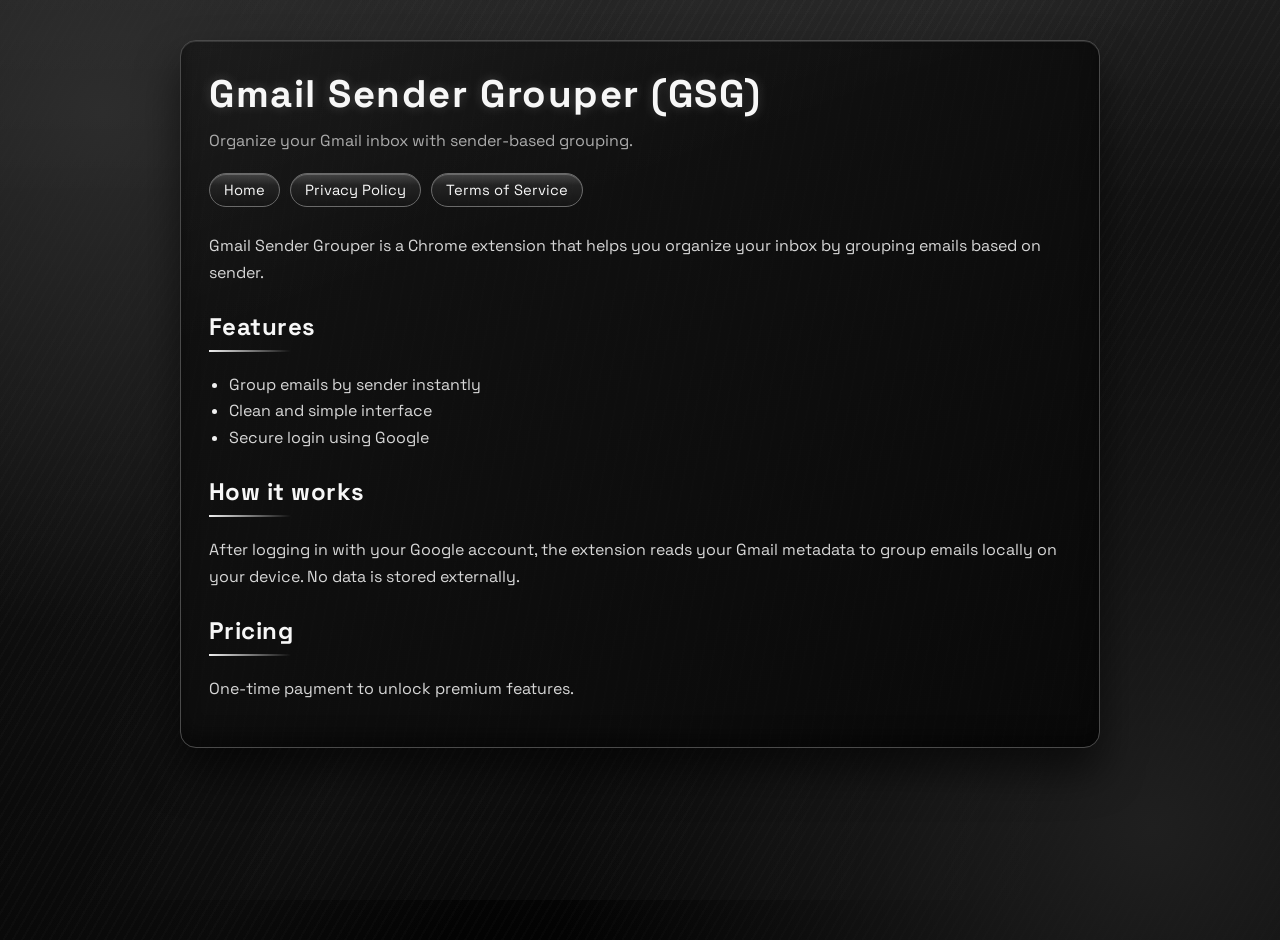
<file: index.html>
<!DOCTYPE html>
<html lang="en">
<head>
  <meta charset="UTF-8">
  <meta name="viewport" content="width=device-width, initial-scale=1.0">
  <title>Gmail Sender Grouper</title>
  <link rel="stylesheet" href="styles.css">
</head>
<body data-theme="classic-BS">
  <main class="container">
    <section class="panel">
      <header class="site-header">
        <h1>Gmail Sender Grouper (GSG)</h1>
        <p>Organize your Gmail inbox with sender-based grouping.</p>
      </header>

      <nav class="nav" aria-label="Main navigation">
        <a href="index.html">Home</a>
        <a href="privacy.html">Privacy Policy</a>
        <a href="terms.html">Terms of Service</a>
      </nav>

      <p>
        Gmail Sender Grouper is a Chrome extension that helps you organize your inbox by grouping emails based on sender.
      </p>

      <h2>Features</h2>
      <ul>
        <li>Group emails by sender instantly</li>
        <li>Clean and simple interface</li>
        <li>Secure login using Google</li>
      </ul>

      <h2>How it works</h2>
      <p>
        After logging in with your Google account, the extension reads your Gmail metadata to group emails locally on your device.
        No data is stored externally.
      </p>

      <h2>Pricing</h2>
      <p>One-time payment to unlock premium features.</p>
    </section>
  </main>
</body>
</html>
</file>
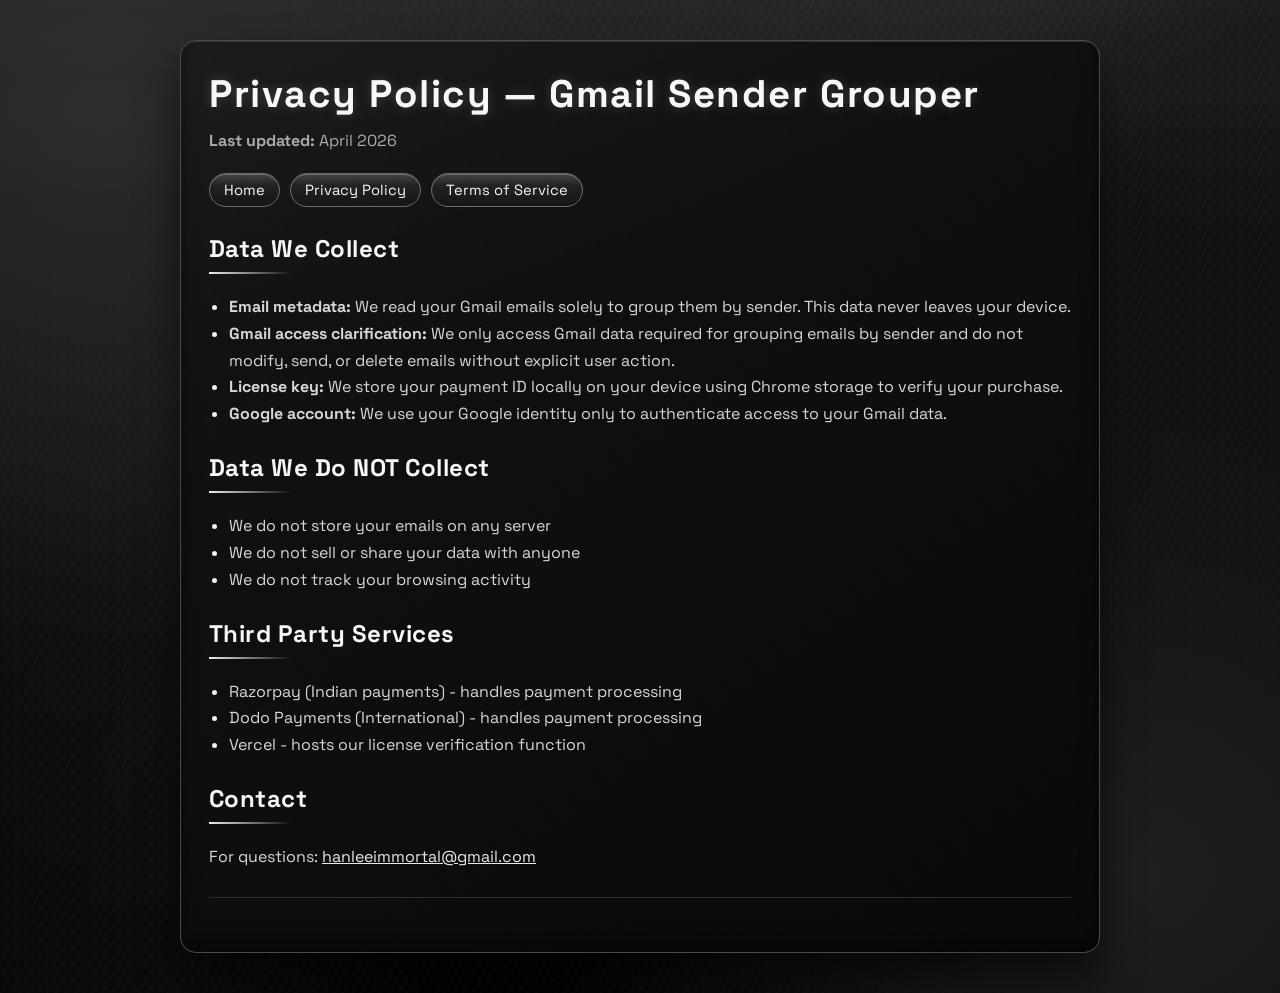
<file: privacy.html>
<!DOCTYPE html>
<html lang="en">
<head>
  <meta charset="UTF-8">
  <title>Privacy Policy — Gmail Sender Grouper</title>
  <meta name="viewport" content="width=device-width, initial-scale=1.0">
  <link rel="stylesheet" href="styles.css">
</head>
<body data-theme="classic-BS">
  <main class="container">
    <section class="panel">
      <header class="site-header">
        <h1>Privacy Policy — Gmail Sender Grouper</h1>
        <p class="muted"><strong>Last updated:</strong> April 2026</p>
      </header>

      <nav class="nav" aria-label="Main navigation">
        <a href="index.html">Home</a>
        <a href="privacy.html">Privacy Policy</a>
        <a href="terms.html">Terms of Service</a>
      </nav>

      <h2>Data We Collect</h2>
      <ul>
        <li><strong>Email metadata:</strong> We read your Gmail emails solely to group them by sender. This data never leaves your device.</li>
        <li><strong>Gmail access clarification:</strong> We only access Gmail data required for grouping emails by sender and do not modify, send, or delete emails without explicit user action.</li>
        <li><strong>License key:</strong> We store your payment ID locally on your device using Chrome storage to verify your purchase.</li>
        <li><strong>Google account:</strong> We use your Google identity only to authenticate access to your Gmail data.</li>
      </ul>

      <h2>Data We Do NOT Collect</h2>
      <ul>
        <li>We do not store your emails on any server</li>
        <li>We do not sell or share your data with anyone</li>
        <li>We do not track your browsing activity</li>
      </ul>

      <h2>Third Party Services</h2>
      <ul>
        <li>Razorpay (Indian payments) - handles payment processing</li>
        <li>Dodo Payments (International) - handles payment processing</li>
        <li>Vercel - hosts our license verification function</li>
      </ul>

      <h2>Contact</h2>
      <p>For questions: <a href="mailto:hanleeimmortal@gmail.com">hanleeimmortal@gmail.com</a></p>

      <hr>
    </section>
  </main>
</body>
</html>
</file>
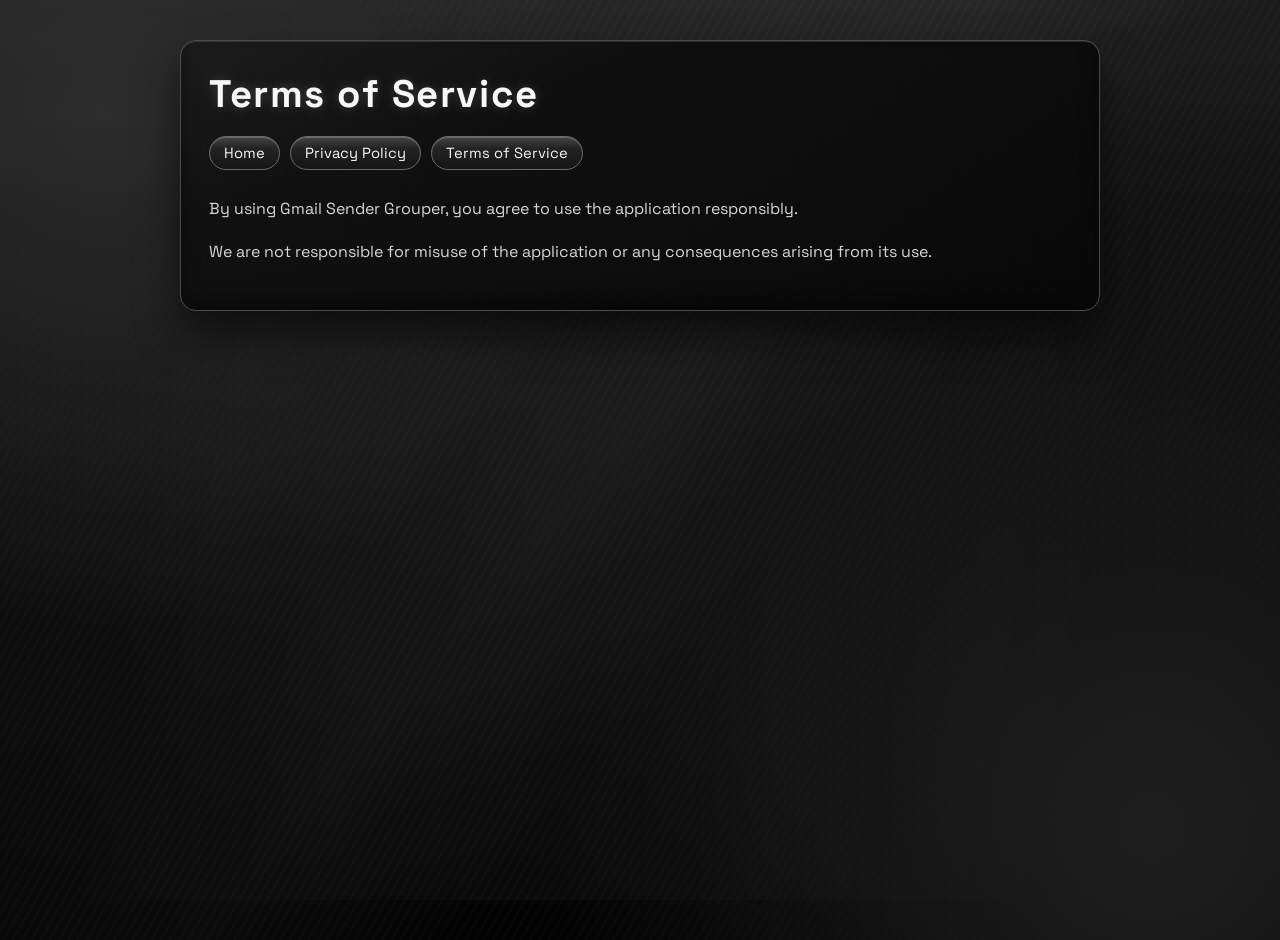
<file: terms.html>
<!DOCTYPE html>
<html lang="en">
<head>
  <meta charset="UTF-8">
  <meta name="viewport" content="width=device-width, initial-scale=1.0">
  <title>Terms of Service</title>
  <link rel="stylesheet" href="styles.css">
</head>
<body data-theme="classic-BS">
  <main class="container">
    <section class="panel">
      <header class="site-header">
        <h1>Terms of Service</h1>
      </header>

      <nav class="nav" aria-label="Main navigation">
        <a href="index.html">Home</a>
        <a href="privacy.html">Privacy Policy</a>
        <a href="terms.html">Terms of Service</a>
      </nav>

      <p>
        By using Gmail Sender Grouper, you agree to use the application responsibly.
      </p>

      <p>
        We are not responsible for misuse of the application or any consequences arising from its use.
      </p>
    </section>
  </main>
</body>
</html>
</file>
<file: styles.css>
/* Theme: classic-BS */

@import url('https://fonts.googleapis.com/css2?family=Space+Grotesk:wght@400;500;700&display=swap');

:root {
  --theme-name: "classic-BS";
  --bg-0: #030303;
  --bg-1: #0e0e0e;
  --bg-2: #171717;
  --panel-0: #131313;
  --panel-1: #090909;
  --silver-0: #f7f7f7;
  --silver-1: #d7d7d7;
  --silver-2: #ababab;
  --silver-3: #808080;
  --line: #4a4a4a;
  --line-soft: #2c2c2c;
  --shine: rgba(255, 255, 255, 0.22);
}

* {
  box-sizing: border-box;
}

body {
  position: relative;
  overflow-x: hidden;
  margin: 0;
  min-height: 100vh;
  font-family: 'Space Grotesk', 'Segoe UI', Tahoma, sans-serif;
  color: var(--silver-1);
  background:
    radial-gradient(circle at 8% 12%, #2a2a2a 0%, transparent 36%),
    radial-gradient(circle at 90% 88%, #1f1f1f 0%, transparent 42%),
    linear-gradient(130deg, transparent 0%, rgba(255, 255, 255, 0.03) 48%, transparent 60%),
    repeating-linear-gradient(
      120deg,
      rgba(255, 255, 255, 0.015) 0,
      rgba(255, 255, 255, 0.015) 2px,
      transparent 2px,
      transparent 8px
    ),
    linear-gradient(180deg, var(--bg-2), var(--bg-0));
}

body::before {
  content: "";
  position: fixed;
  inset: 0;
  pointer-events: none;
  background:
    linear-gradient(100deg, transparent 15%, rgba(255, 255, 255, 0.035) 48%, transparent 84%),
    linear-gradient(180deg, rgba(255, 255, 255, 0.04), transparent 22%);
  mix-blend-mode: screen;
  opacity: 0.65;
}

body::after {
  content: "";
  position: fixed;
  inset: 0;
  pointer-events: none;
  background-image: repeating-linear-gradient(
    0deg,
    rgba(255, 255, 255, 0.02) 0,
    rgba(255, 255, 255, 0.02) 1px,
    transparent 1px,
    transparent 3px
  );
  opacity: 0.1;
}

.container {
  width: min(920px, 92vw);
  margin: 40px auto;
}

.panel {
  position: relative;
  overflow: hidden;
  background:
    linear-gradient(160deg, rgba(255, 255, 255, 0.04) 0%, transparent 30%),
    linear-gradient(145deg, var(--panel-0), var(--panel-1));
  border: 1px solid var(--line);
  border-radius: 16px;
  padding: 28px;
  box-shadow:
    inset 0 1px 0 rgba(255, 255, 255, 0.12),
    inset 0 -12px 18px rgba(0, 0, 0, 0.4),
    0 24px 42px rgba(0, 0, 0, 0.55);
  animation: reveal 0.45s ease-out;
}

.panel::before {
  content: "";
  position: absolute;
  top: -30%;
  left: -50%;
  width: 46%;
  height: 170%;
  background: linear-gradient(
    112deg,
    transparent 0%,
    rgba(255, 255, 255, 0.04) 34%,
    rgba(255, 255, 255, 0.28) 50%,
    rgba(255, 255, 255, 0.05) 66%,
    transparent 100%
  );
  filter: blur(1px);
  transform: skewX(-18deg) translateX(-150%);
  opacity: 0.55;
  mix-blend-mode: screen;
  animation: panelSweep 5.3s ease-in-out infinite;
  pointer-events: none;
}

.panel::after {
  content: "";
  position: absolute;
  inset: 0;
  pointer-events: none;
  background-image: repeating-linear-gradient(
    100deg,
    rgba(255, 255, 255, 0.02) 0,
    rgba(255, 255, 255, 0.02) 2px,
    transparent 2px,
    transparent 10px
  );
  opacity: 0.18;
}

.site-header h1 {
  margin: 0;
  font-size: clamp(1.7rem, 3vw, 2.4rem);
  letter-spacing: 0.04em;
  color: var(--silver-0);
  text-shadow: 0 0 12px rgba(255, 255, 255, 0.18);
}

.site-header p {
  margin: 10px 0 0;
  color: var(--silver-2);
}

.nav {
  margin: 18px 0 26px;
  display: flex;
  flex-wrap: wrap;
  gap: 10px;
}

.nav a {
  text-decoration: none;
  color: var(--silver-0);
  background:
    linear-gradient(180deg, rgba(255, 255, 255, 0.12), transparent 36%),
    linear-gradient(180deg, #2a2a2a, #151515);
  border: 1px solid #6a6a6a;
  border-radius: 999px;
  padding: 7px 14px;
  font-size: 0.92rem;
  box-shadow: inset 0 1px 0 rgba(255, 255, 255, 0.2);
  transition: transform 0.2s ease, border-color 0.2s ease, background 0.2s ease, box-shadow 0.2s ease;
}

.nav a:hover {
  transform: translateY(-1px);
  border-color: #bebebe;
  background:
    linear-gradient(180deg, rgba(255, 255, 255, 0.18), transparent 35%),
    linear-gradient(180deg, #323232, #1a1a1a);
  box-shadow:
    inset 0 1px 0 rgba(255, 255, 255, 0.28),
    0 0 12px rgba(255, 255, 255, 0.12);
}

h2 {
  margin-top: 24px;
  color: var(--silver-0);
  letter-spacing: 0.02em;
}

h2::after {
  content: "";
  display: block;
  width: 82px;
  height: 2px;
  margin-top: 8px;
  background: linear-gradient(90deg, #efefef, transparent);
}

p,
li {
  line-height: 1.68;
}

ul {
  margin: 0;
  padding-left: 20px;
}

li::marker {
  color: #f0f0f0;
}

a {
  color: #e9e9e9;
}

a:hover {
  color: #ffffff;
}

hr {
  border: none;
  border-top: 1px solid var(--line-soft);
  margin: 26px 0;
}

.muted {
  color: var(--silver-3);
}

@keyframes reveal {
  from {
    opacity: 0;
    transform: translateY(7px);
  }
  to {
    opacity: 1;
    transform: translateY(0);
  }
}

@keyframes panelSweep {
  0%,
  18% {
    transform: skewX(-18deg) translateX(-150%);
  }
  56% {
    transform: skewX(-18deg) translateX(265%);
  }
  100% {
    transform: skewX(-18deg) translateX(265%);
  }
}

@media (prefers-reduced-motion: reduce) {
  .panel,
  .panel::before {
    animation: none;
  }
}

@media (max-width: 600px) {
  .container {
    margin: 18px auto;
  }

  .panel {
    padding: 20px;
    border-radius: 12px;
  }
}
</file>
